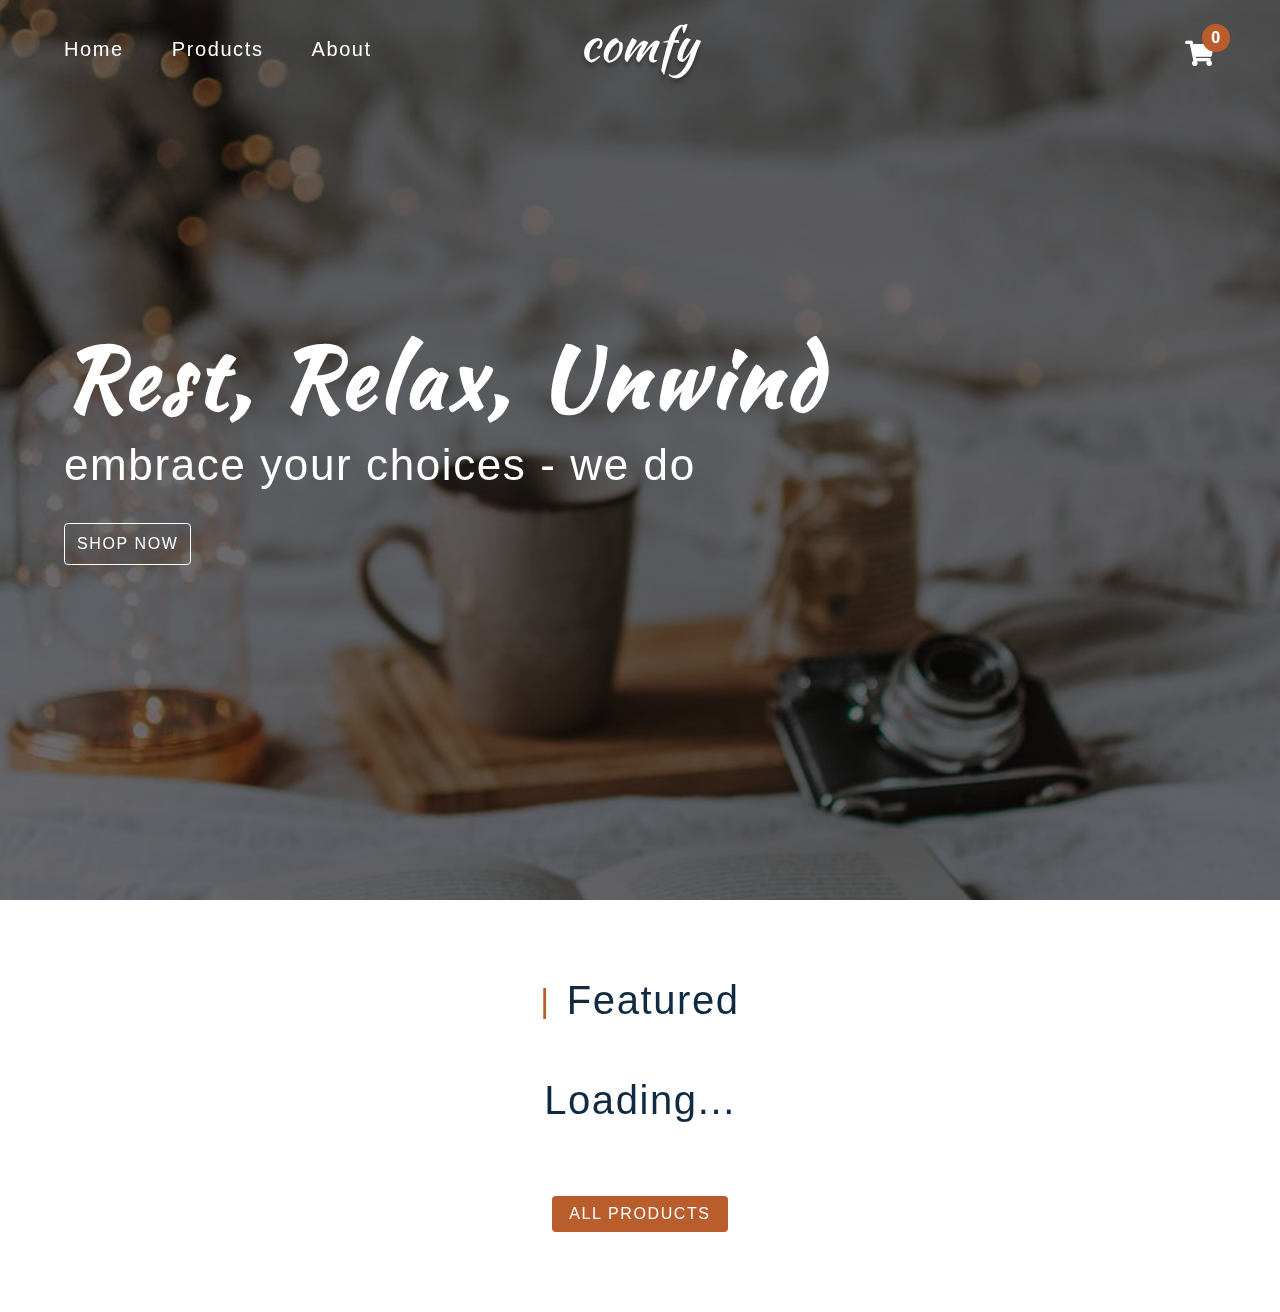
<file: index.html>
<!DOCTYPE html>
<html lang="en">
  <head>
    <meta charset="UTF-8" />
    <meta name="viewport" content="width=device-width, initial-scale=1.0" />
    <!-- font-awesome -->
    <link
      rel="stylesheet"
      href="https://cdnjs.cloudflare.com/ajax/libs/font-awesome/5.14.0/css/all.min.css"
    />

    <!-- styles css -->
    <link rel="stylesheet" href="styles.css" />
    <title>Home | Comfy</title>
  </head>
  <body>
    <!-- navbar -->
    <nav class="navbar">
      <div class="nav-center">
        <!-- links -->
        <div>
          <button class="toggle-nav">
            <i class="fas fa-bars"></i>
          </button>
          <ul class="nav-links">
            <li>
              <a href="index.html" class="nav-link">home</a>
            </li>
            <li>
              <a href="products.html" class="nav-link">products</a>
            </li>
            <li>
              <a href="about.html" class="nav-link">about</a>
            </li>
          </ul>
        </div>
        <!-- logo -->
        <img src="./images/logo-white.svg" class="nav-logo" alt="logo">
        <!-- cart icon -->
        <div class="toggle-container">
          <button class="toggle-cart"><i class="fas fa-shopping-cart"></i></button>
          <span class="cart-item-count"></span>
        </div>
      </div>
    </nav>
    <!-- hero -->
    <section class="hero">
      <div class="hero-container">
        <h1 class="text-slanted">rest, relax, unwind</h1>
        <h3>embrace your choices - we do</h3>
        <a href="./products.html" class="hero-btn">shop now</a>
      </div>
    </section>
    <!-- sidebar -->
    <div class="sidebar-overlay">
      <aside class="sidebar">
        <!-- close -->
        <button class="sidebar-close">
          <i class="fas fa-times"></i>
        </button>
        <!-- links -->
        <ul class="sidebar-links">
          <li><a href="index.html" class="sidebar-link"><i class="fas fa-home fa-fw"></i>home</a></li>
          <li><a href="products.html" class="sidebar-link"><i class="fas fa-couch fa-fw"></i>products</a></li>
          <li><a href="about.html" class="sidebar-link"><i class="fas fa-book fa-fw"></i>about</a></li>
        </ul>
      </aside>
    </div>
    <!-- cart -->
<div class="cart-overlay">
  <aside class="cart">
    <button class="cart-close"><i class="fas fa-times"></i>
    </button>
    <header>
      <h3 class="text-slanted">my bag</h3>
    </header>
    <!-- cart items -->
    <div class="cart-items">
      
    </div>
    <!-- footer -->
    <footer>
      <h3 class="cart-total text-slanted"></h3>
      <button class="cart-checkout btn">checkout</button>
    </footer>
  </aside>
</div>
<!-- featured products -->
<section class="section featured">
  <div class="title">
    <h2><span>|</span>featured</h2>
  </div>
  <div class="featured-center section-center">
    <h2 class="section-loading">loading...</h2>
    <!-- single product -->
    <!-- <article class="product">
      <div class="product-container">
        <img src="./images/main-bcg.jpeg" class="product-img img" alt="">
        
        <div class="product-icons">
          <a href="product.html?id=1" class="product-icon"><i class="fas fa-search"></i></a>
          <button class="product-cart-btn product-icon" data-id="1"><i class="fas fa-shopping-cart"></i></button>
        </div>
      </div>
      <footer>
        <p class="product-name">name</p>
        <h4 class="product-price">rs 700</h4>
      </footer>
    </article> -->
    <!-- end of single product -->
  </div>
  <a href="products.html" class="btn">all products</a>
</section>
    <script type="module" src="index.js"></script>
  </body>
</html>
</file>
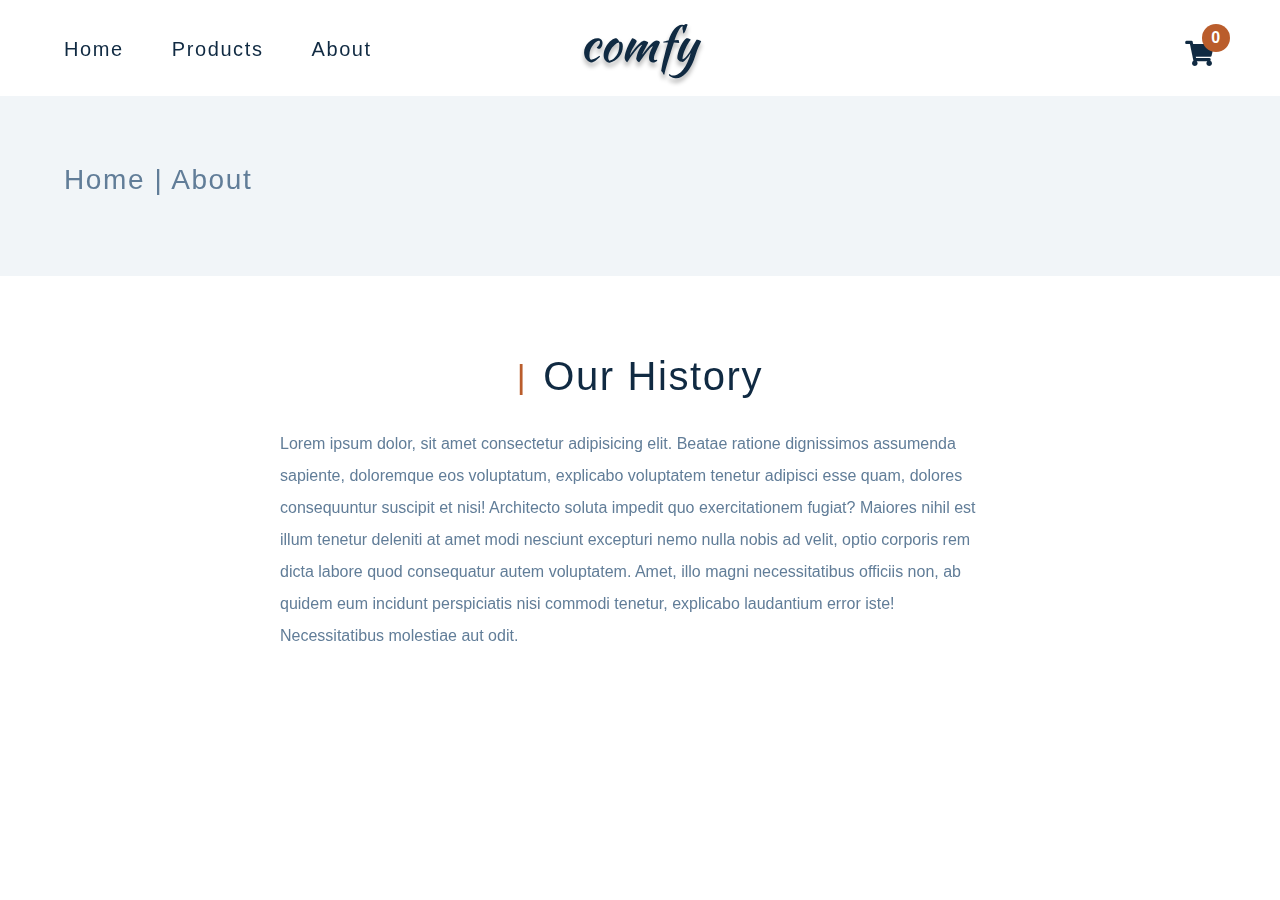
<file: about.html>
<!DOCTYPE html>
<html lang="en">
  <head>
    <meta charset="UTF-8" />
    <meta name="viewport" content="width=device-width, initial-scale=1.0" />
    <title>About | Comfy</title>
    <!-- font-awesome -->
    <link
      rel="stylesheet"
      href="https://cdnjs.cloudflare.com/ajax/libs/font-awesome/5.14.0/css/all.min.css"
    />

    <!-- styles css -->
    <link rel="stylesheet" href="styles.css" />
  </head>

  <body>
    <!-- navbar -->
    <nav class="navbar page">
      <div class="nav-center">
        <!-- links -->
        <div>
          <button class="toggle-nav">
            <i class="fas fa-bars"></i>
          </button>
          <ul class="nav-links">
            <li>
              <a href="index.html" class="nav-link">home</a>
            </li>
            <li>
              <a href="products.html" class="nav-link">products</a>
            </li>
            <li>
              <a href="about.html" class="nav-link">about</a>
            </li>
          </ul>
        </div>
        <!-- logo -->
        <img src="./images/logo-black.svg" class="nav-logo" alt="logo">
        <!-- cart icon -->
        <div class="toggle-container">
          <button class="toggle-cart"><i class="fas fa-shopping-cart"></i></button>
          <span class="cart-item-count"></span>
        </div>
      </div>
    </nav>
    <!-- hero -->
    <section class="page-hero">
      <div class="section-center">
        <h3 class="page-hero-title">home | about</h3>
      </div>
      </section>
    <!-- sidebar -->
    <div class="sidebar-overlay">
      <aside class="sidebar">
        <!-- close -->
        <button class="sidebar-close">
          <i class="fas fa-times"></i>
        </button>
        <!-- links -->
        <ul class="sidebar-links">
          <li><a href="index.html" class="sidebar-link"><i class="fas fa-home fa-fw"></i>home</a></li>
          <li><a href="products.html" class="sidebar-link"><i class="fas fa-couch fa-fw"></i>products</a></li>
          <li><a href="about.html" class="sidebar-link"><i class="fas fa-book fa-fw"></i>about</a></li>
        </ul>
      </aside>
    </div>
    <!-- cart -->
    <div class="cart-overlay">
      <aside class="cart">
        <button class="cart-close"><i class="fas fa-times"></i>
        </button>
        <header>
          <h3 class="text-slanted">my bag</h3>
        </header>
        <!-- cart items -->
        <div class="cart-items">
          
        </div>
        <!-- footer -->
        <footer>
          <h3 class="cart-total text-slanted"></h3>
          <button class="cart-checkout btn">checkout</button>
        </footer>
      </aside>
    </div>
    <!-- about -->
    <section class="section section-center about-page">
      <div class="title">
        <h2><span>|</span>our history</h2>
      </div>
      <p class="about-text">Lorem ipsum dolor, sit amet consectetur adipisicing elit. Beatae ratione dignissimos assumenda sapiente, doloremque eos voluptatum, explicabo voluptatem tenetur adipisci esse quam, dolores consequuntur suscipit et nisi! Architecto soluta impedit quo exercitationem fugiat? Maiores nihil est illum tenetur deleniti at amet modi nesciunt excepturi nemo nulla nobis ad velit, optio corporis rem dicta labore quod consequatur autem voluptatem. Amet, illo magni necessitatibus officiis non, ab quidem eum incidunt perspiciatis nisi commodi tenetur, explicabo laudantium error iste! Necessitatibus molestiae aut odit.</p>
    </section>
    <script type="module" src="./src/pages/about.js"></script>
  </body>
</html>
</file>
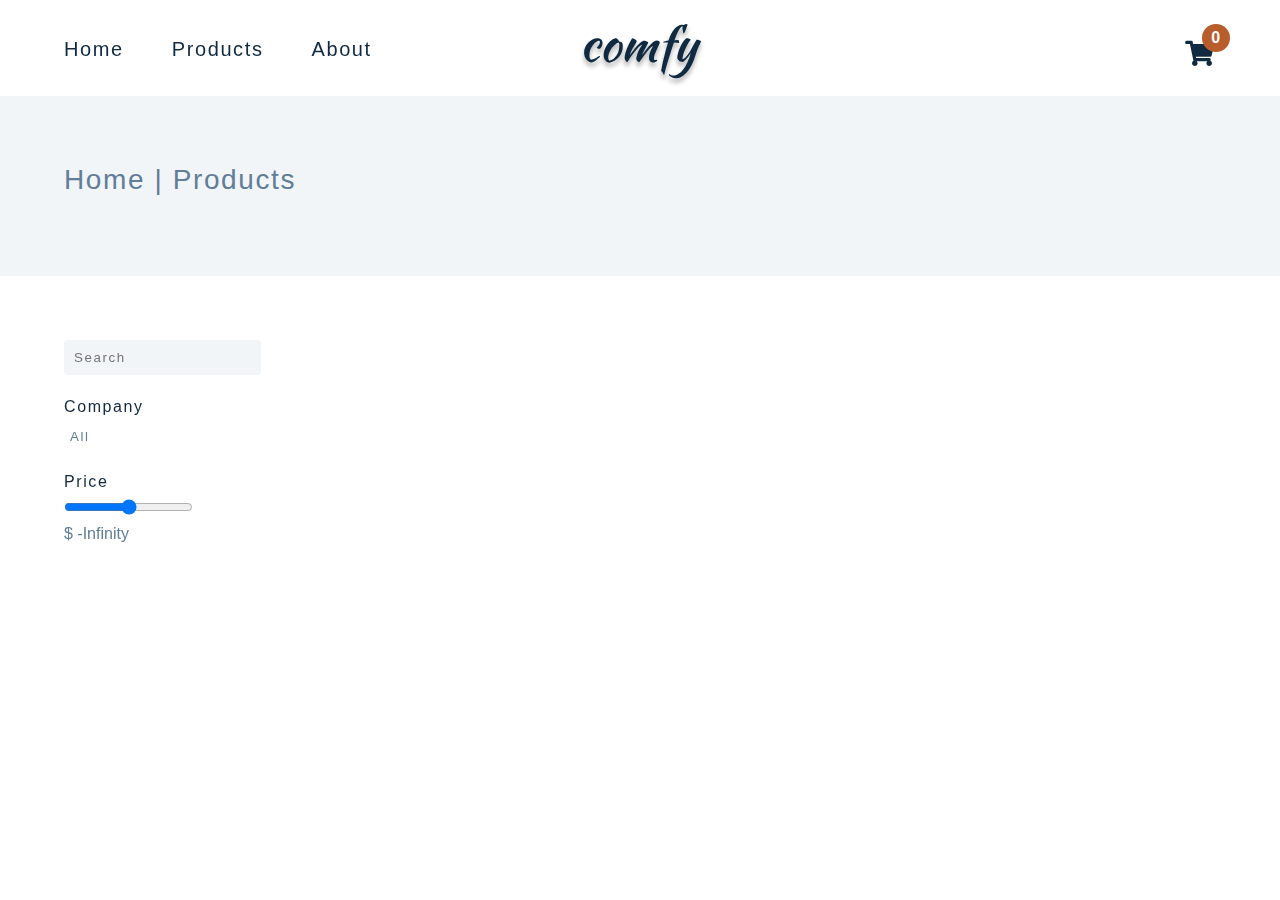
<file: products.html>
<!DOCTYPE html>
<html lang="en">
  <head>
    <meta charset="UTF-8" />
    <meta name="viewport" content="width=device-width, initial-scale=1.0" />
    <title>Products | Comfy</title>
    <!-- font-awesome -->
    <link
      rel="stylesheet"
      href="https://cdnjs.cloudflare.com/ajax/libs/font-awesome/5.14.0/css/all.min.css"
    />

    <!-- styles css -->
    <link rel="stylesheet" href="styles.css" />
  </head>
  <body>
    <!-- navbar -->
    <nav class="navbar page">
      <div class="nav-center">
        <!-- links -->
        <div>
          <button class="toggle-nav">
            <i class="fas fa-bars"></i>
          </button>
          <ul class="nav-links">
            <li>
              <a href="index.html" class="nav-link">home</a>
            </li>
            <li>
              <a href="products.html" class="nav-link">products</a>
            </li>
            <li>
              <a href="about.html" class="nav-link">about</a>
            </li>
          </ul>
        </div>
        <!-- logo -->
        <img src="./images/logo-black.svg" class="nav-logo" alt="logo">
        <!-- cart icon -->
        <div class="toggle-container">
          <button class="toggle-cart"><i class="fas fa-shopping-cart"></i></button>
          <span class="cart-item-count"></span>
        </div>
      </div>
    </nav>
    <!-- hero -->
    <section class="page-hero">
      <div class="section-center">
        <h3 class="page-hero-title">home | products</h3>
      </div>
    </section>
      <!-- sidebar -->
      <div class="sidebar-overlay">
        <aside class="sidebar">
          <!-- close -->
          <button class="sidebar-close">
            <i class="fas fa-times"></i>
          </button>
          <!-- links -->
          <ul class="sidebar-links">
            <li><a href="index.html" class="sidebar-link"><i class="fas fa-home fa-fw"></i>home</a></li>
            <li><a href="products.html" class="sidebar-link"><i class="fas fa-couch fa-fw"></i>products</a></li>
            <li><a href="about.html" class="sidebar-link"><i class="fas fa-book fa-fw"></i>about</a></li>
          </ul>
        </aside>
      </div>
      <!-- cart -->
      <div class="cart-overlay">
        <aside class="cart">
          <button class="cart-close"><i class="fas fa-times"></i>
          </button>
          <header>
            <h3 class="text-slanted">my bag</h3>
          </header>
          <!-- cart items -->
          <div class="cart-items">
            
          </div>
          <!-- footer -->
          <footer>
            <h3 class="cart-total text-slanted"></h3>
            <button class="cart-checkout btn">checkout</button>
          </footer>
        </aside>
      </div>
      <!-- products -->
      <section class="products">
        <!-- filters -->
        <div class="filters">
          <div class="filters-container">
            <!-- search -->
            <form action="" class="input-form">
              <input type="text" class="search-input" placeholder="search">
            </form>
            <!-- categories -->
            <h4>company</h4>
            <article class="companies">
              <button class="company-btn">all</button>
              <button class="company-btn">ikea</button>
            </article>
            <!-- price -->
            <h4>price</h4>
            <form action="" class="price-form">
              <input type="range" class="price-filter" >
            </form>
            <p class="price-value"></p>
          </div>
        </div>
        <!-- products -->
        <div class="products-container"></div>
      </section>
      <!-- page loading -->
      <div class="page-loading">
        <h2>loading...</h2>
      </div>
    <script type="module" src="./src/pages/products.js"></script>
  </body>
</html>
</file>
<file: styles.css>
@import url('https://fonts.googleapis.com/css2?family=Kaushan+Script&display=swap');
/*
=============== 
Variables
===============
*/

:root {
  /* dark shades of primary color*/
  --clr-primary-1: hsl(21, 91%, 17%);
  --clr-primary-2: hsl(21, 84%, 25%);
  --clr-primary-3: hsl(21, 81%, 29%);
  --clr-primary-4: hsl(21, 77%, 34%);
  /* primary/main color */
  --clr-primary-5: hsl(21, 62%, 45%);
  /* lighter shades of primary color */
  --clr-primary-6: hsl(21, 57%, 50%);
  --clr-primary-7: hsl(21, 65%, 59%);
  --clr-primary-8: hsl(21, 80%, 74%);
  --clr-primary-9: hsl(21, 94%, 87%);
  --clr-primary-10: hsl(21, 100%, 94%);
  /* darkest grey - used for headings */
  --clr-grey-1: #102a42;
  --clr-grey-2: hsl(211, 39%, 23%);
  --clr-grey-3: hsl(209, 34%, 30%);
  --clr-grey-4: hsl(209, 28%, 39%);
  /* grey used for paragraphs */
  --clr-grey-5: hsl(210, 22%, 49%);
  --clr-grey-6: hsl(209, 23%, 60%);
  --clr-grey-7: hsl(211, 27%, 70%);
  --clr-grey-8: hsl(210, 31%, 80%);
  --clr-grey-9: hsl(212, 33%, 89%);
  --clr-grey-10: hsl(210, 36%, 96%);
  --clr-white: #fff;
  --clr-red-dark: hsl(360, 67%, 44%);
  --clr-red-light: hsl(360, 71%, 66%);
  --clr-green-dark: hsl(125, 67%, 44%);
  --clr-green-light: hsl(125, 71%, 66%);
  --clr-black: #222;

  --transition: all 0.3s linear;
  --spacing: 0.1rem;
  --radius: 0.25rem;
  --light-shadow: 0 5px 15px rgba(0, 0, 0, 0.1);
  --dark-shadow: 0 5px 15px rgba(0, 0, 0, 0.2);
  --max-width: 1170px;
  --fixed-width: 620px;
}
/*
=============== 
Global Styles
===============
*/

*,
::after,
::before {
  margin: 0;
  padding: 0;
  box-sizing: border-box;
}
body {
  font-family: -apple-system, BlinkMacSystemFont, 'Segoe UI', Roboto, Oxygen,
    Ubuntu, Cantarell, 'Open Sans', 'Helvetica Neue', sans-serif;
  background: var(--clr-white);
  color: var(--clr-grey-1);
  line-height: 1.5;
  font-size: 0.875rem;
}
ul {
  list-style-type: none;
}
a {
  text-decoration: none;
}
h1,
h2,
h3,
h4 {
  letter-spacing: var(--spacing);
  text-transform: capitalize;
  line-height: 1.25;
  margin-bottom: 0.75rem;
  font-weight: 400;
}
h1 {
  font-size: 3rem;
}
h2 {
  font-size: 2rem;
}
h3 {
  font-size: 1.25rem;
}
h4 {
  font-size: 0.875rem;
}
p {
  margin-bottom: 1.25rem;
  color: var(--clr-grey-5);
}
@media screen and (min-width: 800px) {
  h1 {
    font-size: 4rem;
  }
  h2 {
    font-size: 2.5rem;
  }
  h3 {
    font-size: 1.75rem;
  }
  h4 {
    font-size: 1rem;
  }
  body {
    font-size: 1rem;
  }
  h1,
  h2,
  h3,
  h4 {
    line-height: 1;
  }
}
.img {
  width: 100%;
  display: block;
}
.text-slanted {
  font-family: 'Kaushan Script', cursive;
}
.section-center {
  width: 90vw;
  max-width: var(--max-width);
  margin: 0 auto;
}
.section {
  padding: 5rem 0;
}
.btn {
  background: var(--clr-primary-5);
  color: var(--clr-white);
  border-radius: var(--radius);
  padding: 0.375rem 0.75rem;
  text-transform: uppercase;
  letter-spacing: var(--spacing);
  display: inline-block;
  transition: var(--transition);
  border-color: transparent;
  cursor: pointer;
}
.btn:hover {
  background: var(--clr-primary-7);
  color: var(--clr-black);
}
.section-loading {
  text-align: center;
  position: absolute;
  top: 2rem;
  left: 50%;
  transform: translate(-50%, -50%);
  text-align: center;
}
.page-loading {
  position: fixed;
  top: 0;
  left: 0;
  width: 100%;
  height: 100%;
  background: var(--clr-grey-10);
  display: flex;
  align-items: center;
  justify-content: center;
}
/*
=============== 
Navbar
===============
*/

.navbar {
  height: 6rem;
  background: transparent;
  display: flex;
  align-items: center;
  justify-content: center;
}

.nav-center {
  width: 90vw;
  max-width: var(--max-width);
  display: flex;
  justify-content: space-between;
  align-items: center;
}
.nav-links {
  display: none;
}
.toggle-nav {
  background: var(--clr-primary-5);
  border-color: transparent;
  color: var(--clr-white);
  width: 3.75rem;
  height: 2.25rem;
  display: flex;
  align-items: center;
  justify-content: center;
  font-size: 1.5rem;
  border-radius: 2rem;
  cursor: pointer;
  transition: var(--transition);
}
.toggle-nav:hover {
  background: var(--clr-primary-3);
}
.toggle-container {
  position: relative;
  margin-top: 0.75rem;
}
.toggle-cart {
  background: transparent;
  border-color: transparent;
  font-size: 1.6rem;
  color: var(--clr-white);
  cursor: pointer;
}
.cart-item-count {
  position: absolute;
  top: -0.85rem;
  right: -0.85rem;
  background: var(--clr-primary-5);
  width: 1.75rem;
  height: 1.75rem;
  display: grid;
  place-items: center;
  border-radius: 50%;
  color: var(--clr-white);
  font-weight: bold;
  font-size: 1rem;
}
@media screen and (min-width: 800px) {
  .nav-center {
    position: relative;
  }
  .nav-logo {
    position: absolute;
    top: 50%;
    left: 65%;
    transform: translate(-50%, -50%);
  }
  .toggle-nav {
    display: none;
  }
  .nav-links {
    display: flex;
    font-size: 1.5rem;
    text-transform: capitalize;
  }
  .nav-link {
    color: var(--clr-white);
    margin-right: 3rem;
    letter-spacing: var(--spacing);
    transition: var(--transition);
    font-size: 1.25rem;
  }
  .nav-link:hover {
    color: var(--clr-primary-5);
  }
}
@media screen and (min-width: 992px) {
  .nav-logo {
    left: 50%;
  }
}
/* page navbar */
.page .nav-link {
  color: var(--clr-grey-1);
}
.page .nav-link:hover {
  color: var(--clr-primary-5);
}
.page .toggle-cart {
  color: var(--clr-grey-1);
}
/*
=============== 
Hero
===============
*/
.hero {
  min-height: 100vh;
  margin-top: -6rem;
  background: linear-gradient(rgba(0, 0, 0, 0.5), rgba(0, 0, 0, 0.5)),
    url(./images/main-bcg.jpeg) center/cover;
  display: grid;
  place-items: center;
  color: var(--clr-white);
}
.hero-container {
  width: 90vw;
  max-width: var(--max-width);
}
.hero h1 {
  font-weight: 700;
}
.hero h3 {
  text-transform: none;
  font-size: 1.5rem;
}
.hero-btn {
  color: var(--clr-white);
  background: transparent;
  border: 1px solid var(--clr-white);
  padding: 0.5rem 0.75rem;
  display: inline-block;
  margin-top: 0.75rem;
  text-transform: uppercase;
  letter-spacing: var(--spacing);
  border-radius: var(--radius);
  transition: var(--transition);
}
.hero-btn:hover {
  background: var(--clr-white);
  color: var(--clr-primary-5);
}

@media screen and (min-width: 800px) {
  .hero h3 {
    font-size: 1.5rem;
    margin: 1rem 0;
  }
}

@media screen and (min-width: 992px) {
  .hero h1 {
    font-size: 5.25rem;
    letter-spacing: 5px;
  }
  .hero h3 {
    font-size: 2.75rem;
    margin: 1.5rem 0;
  }
}

/*
=============== 
Sidebar
===============
*/
.sidebar-overlay {
  position: fixed;
  top: 0;
  left: 0;
  width: 100%;
  height: 100%;
  display: grid;
  place-items: center;
  z-index: -1;
  transition: var(--transition);
  opacity: 0;
  background: rgba(0, 0, 0, 0.5);
}
.sidebar-overlay.show {
  opacity: 1;
  z-index: 100;
}
.sidebar {
  width: 90vw;
  height: 95vh;
  max-width: var(--fixed-width);
  background: var(--clr-white);
  border-radius: var(--radius);
  box-shadow: var(--dark-shadow);
  position: relative;
  padding: 4rem;
  transform: scale(0);
}
.show .sidebar {
  transform: scale(1);
}
.sidebar-close {
  font-size: 2rem;
  background: transparent;
  border-color: transparent;
  color: var(--clr-grey-5);
  position: absolute;
  top: 1rem;
  right: 1rem;
  cursor: pointer;
}
.sidebar-link {
  font-size: 1.5rem;
  text-transform: capitalize;
  color: var(--clr-grey-1);
}
.sidebar-link i {
  color: var(--clr-grey-5);
  margin-right: 1rem;
  margin-bottom: 1rem;
}
@media screen and (min-width: 800px) {
  .sidebar-overlay {
    display: none;
  }
}
/*
=============== 
Cart
===============
*/
.cart-overlay {
  position: fixed;
  top: 0;
  left: 0;
  width: 100%;
  height: 100%;
  background: rgba(0, 0, 0, 0.5);
  transition: var(--transition);
  opacity: 0;
  z-index: -1;
}
.cart-overlay.show {
  opacity: 1;
  z-index: 100;
}
.cart {
  position: fixed;
  top: 0;
  right: 0;
  width: 100%;
  height: 100%;
  max-width: 400px;
  background: var(--clr-grey-10);
  padding: 3rem 1rem 0 1rem;
  display: grid;
  grid-template-rows: auto 1fr auto;
  transition: var(--transition);
  transform: translateX(100%);
  overflow: scroll;
}
.show .cart {
  transform: translateX(0);
}
.cart-close {
  font-size: 2rem;
  background: transparent;
  border-color: transparent;
  color: var(--clr-grey-5);
  position: absolute;
  top: 0.5rem;
  left: 1rem;
  cursor: pointer;
}
.cart header {
  text-align: center;
}
.cart header h3 {
  font-weight: 500;
}
.cart-total {
  text-align: center;
  margin-bottom: 2rem;
  font-weight: 500;
}
.cart-checkout {
  display: block;
  width: 75%;
  margin: 0 auto;
  margin-bottom: 3rem;
}
/* cart item */
.cart-item {
  margin: 1rem 0;
  display: grid;
  grid-template-columns: auto 1fr auto;

  column-gap: 1.5rem;
  align-items: center;
}
.cart-item-img {
  width: 75px;
  height: 50px;
  object-fit: cover;
  border-radius: var(--radius);
}
.cart-item-name {
  margin-bottom: 0.15rem;
}
.cart-item-price {
  margin-bottom: 0;
  font-size: 0.75rem;
  color: var(--clr-grey-3);
}
.cart-item-remove-btn {
  background: transparent;
  border-color: transparent;
  color: var(--clr-grey-5);
  letter-spacing: var(--spacing);
  cursor: pointer;
}
.cart-item-amount {
  margin-bottom: 0;
  text-align: center;
  color: var(--clr-grey-3);
  line-height: 1;
}
.cart-item-increase-btn,
.cart-item-decrease-btn {
  background: transparent;
  border-color: transparent;
  color: var(--clr-primary-5);
  cursor: pointer;
  font-size: 0.85rem;
  padding: 0.25rem;
}
/*
=============== 
Title
===============
*/

.title h2 {
  display: flex;
  justify-content: center;
  align-items: center;
  font-weight: 500;
}
.title span {
  color: var(--clr-primary-5);
  font-size: 0.85em;
  margin-right: 1rem;
}
/*
=============== 
product
===============
*/
.product-img {
  height: 15rem;
  object-fit: cover;
  border-radius: var(--radius);
}
.product-container {
  position: relative;
}
.product-icons {
  position: absolute;
  top: 50%;
  left: 50%;
  transform: translate(-50%, -50%);
  opacity: 0;
  display: flex;
  transition: var(--transition);
}
.product-icon {
  width: 2.25rem;
  height: 2.25rem;
  background: var(--clr-primary-5);
  color: var(--clr-white);
  display: grid;
  place-items: center;
  border-radius: 50%;
  transition: var(--transition);
  cursor: pointer;
  font-size: 1rem;
  border-color: transparent;
  margin: 0 0.5rem;
}
.product-icon:hover {
  background: var(--clr-primary-7);
}
.product-container:hover .product-icons {
  opacity: 1;
}
.product footer {
  padding: 0.75rem 0;
  text-align: center;
}
.product-name {
  margin-bottom: 0.25rem;
  text-transform: capitalize;
  letter-spacing: var(--spacing);
}
.product-price {
  margin-bottom: 0;
  color: var(--clr-grey-3);
  font-weight: 700;
}

.featured-center {
  margin: 3rem auto 2rem auto;
  display: grid;
  gap: 1rem;
  min-height: 6rem;
  position: relative;
}
.featured .btn {
  display: block;
  width: 11rem;
  margin: 0 auto;
  text-align: center;
}
@media screen and (min-width: 992px) {
  .featured-center {
    display: grid;
    grid-template-columns: 1fr 1fr;
  }
}
@media screen and (min-width: 1200px) {
  .featured-center {
    display: grid;
    grid-template-columns: 1fr 1fr 1fr;
  }
  .product .img {
    height: 13rem;
  }
}
/*
=============== 
About Page
===============
*/
.about-text {
  line-height: 2;
  max-width: 45em;
  margin: 0 auto;
  margin-top: 2rem;
}

/*
=============== 
Products Page
===============
*/
.products {
  width: 90vw;
  display: grid;
  grid-gap: 1rem;
  margin: 4rem auto;
  max-width: var(--max-width);
  position: relative;
}
.filters-container {
  position: sticky;
  top: 1rem;
}
.filters h4 {
  font-weight: 500;
  margin: 1.5rem 0 0.5rem;
}

.search-input {
  padding: 0.5rem;
  background: var(--clr-grey-10);
  border-radius: var(--radius);
  border-color: transparent;
  letter-spacing: var(--spacing);
}
.search-input::placeholder {
  text-transform: capitalize;
}
.company-btn {
  display: block;
  margin: 0.25em 0;
  padding: 0.25rem;
  text-transform: capitalize;
  background: transparent;
  border-color: transparent;
  letter-spacing: var(--spacing);
  color: var(--clr-grey-5);
  cursor: pointer;
  transition: var(--transition);
}
.company-btn:hover {
  color: var(--clr-grey-3);
}
.price-filter {
  background: var(--clr-grey-5) !important;
  color: var(--clr-grey-5);
}
@media screen and (min-width: 768px) {
  .products {
    grid-template-columns: 200px 1fr;
  }
  .categories {
    position: sticky;
    top: 1rem;
  }
}
@media screen and (min-width: 992px) {
  .products-container {
    display: grid;
    grid-template-columns: repeat(2, 1fr);
    gap: 1rem;
  }
  .products-container .product-img {
    height: 10rem;
  }
  .products-container .product-name {
    font-size: 0.85rem;
  }
  .products-container .product-price {
    font-size: 0.85rem;
  }
}
@media screen and (min-width: 1170px) {
  .products-container {
    grid-template-columns: repeat(3, 1fr);
  }
}
.filter-error {
  position: absolute;
  top: 5rem;
  left: 0;
  width: 100%;
  text-align: center;
  margin-top: 4rem;
}
/*
=============== 
Single Product Page
===============
*/
.page-hero {
  min-height: 20vh;
  display: grid;
  place-items: center;
  background: var(--clr-grey-10);
  color: var(--clr-grey-5);
}
.page-hero-title {
  font-weight: 500;
}
.single-product {
  padding: 2rem 0;
}
.single-product-center {
  margin: 2rem auto;
  display: grid;
  gap: 1rem 2rem;
}
.single-product-img {
  height: 25rem;
  border-radius: var(--radius);
  object-fit: cover;
}
.single-product-company {
  font-size: 1.2rem;
  color: var(--clr-grey-8);
  text-transform: uppercase;
  letter-spacing: var(--spacing);
  margin-bottom: 1.25rem;
}
.single-product-price {
  color: var(--clr-grey-3);
  font-size: 1.25rem;
  font-weight: 500;
}

.product-color {
  display: inline-block;
  width: 1rem;
  height: 1rem;
  border-radius: 50%;
  background: #222;
  margin: 0.5rem 0.5rem 1.5rem 0;
}

.single-product-desc {
  max-width: 25em;
  line-height: 1.8;
}
@media screen and (min-width: 992px) {
  .single-product-center {
    grid-template-columns: 1fr 1fr;
  }
}
</file>
